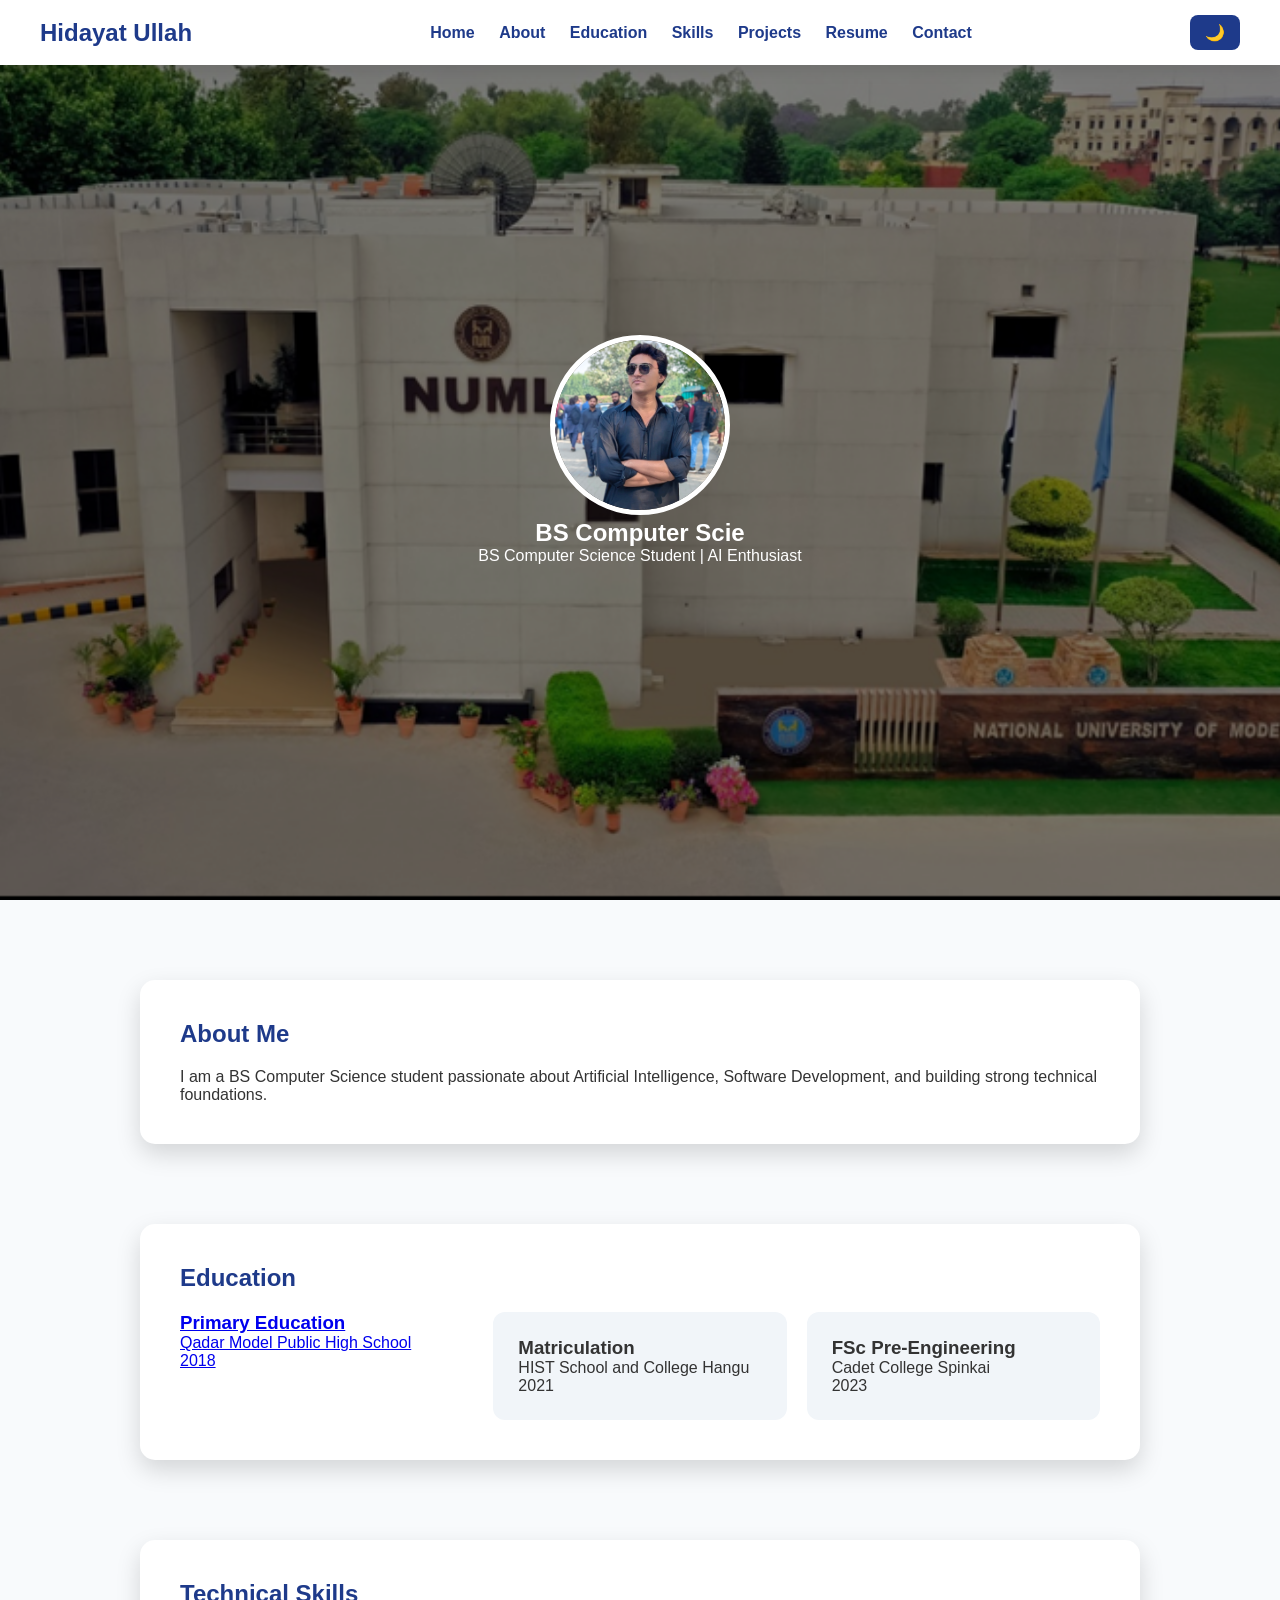
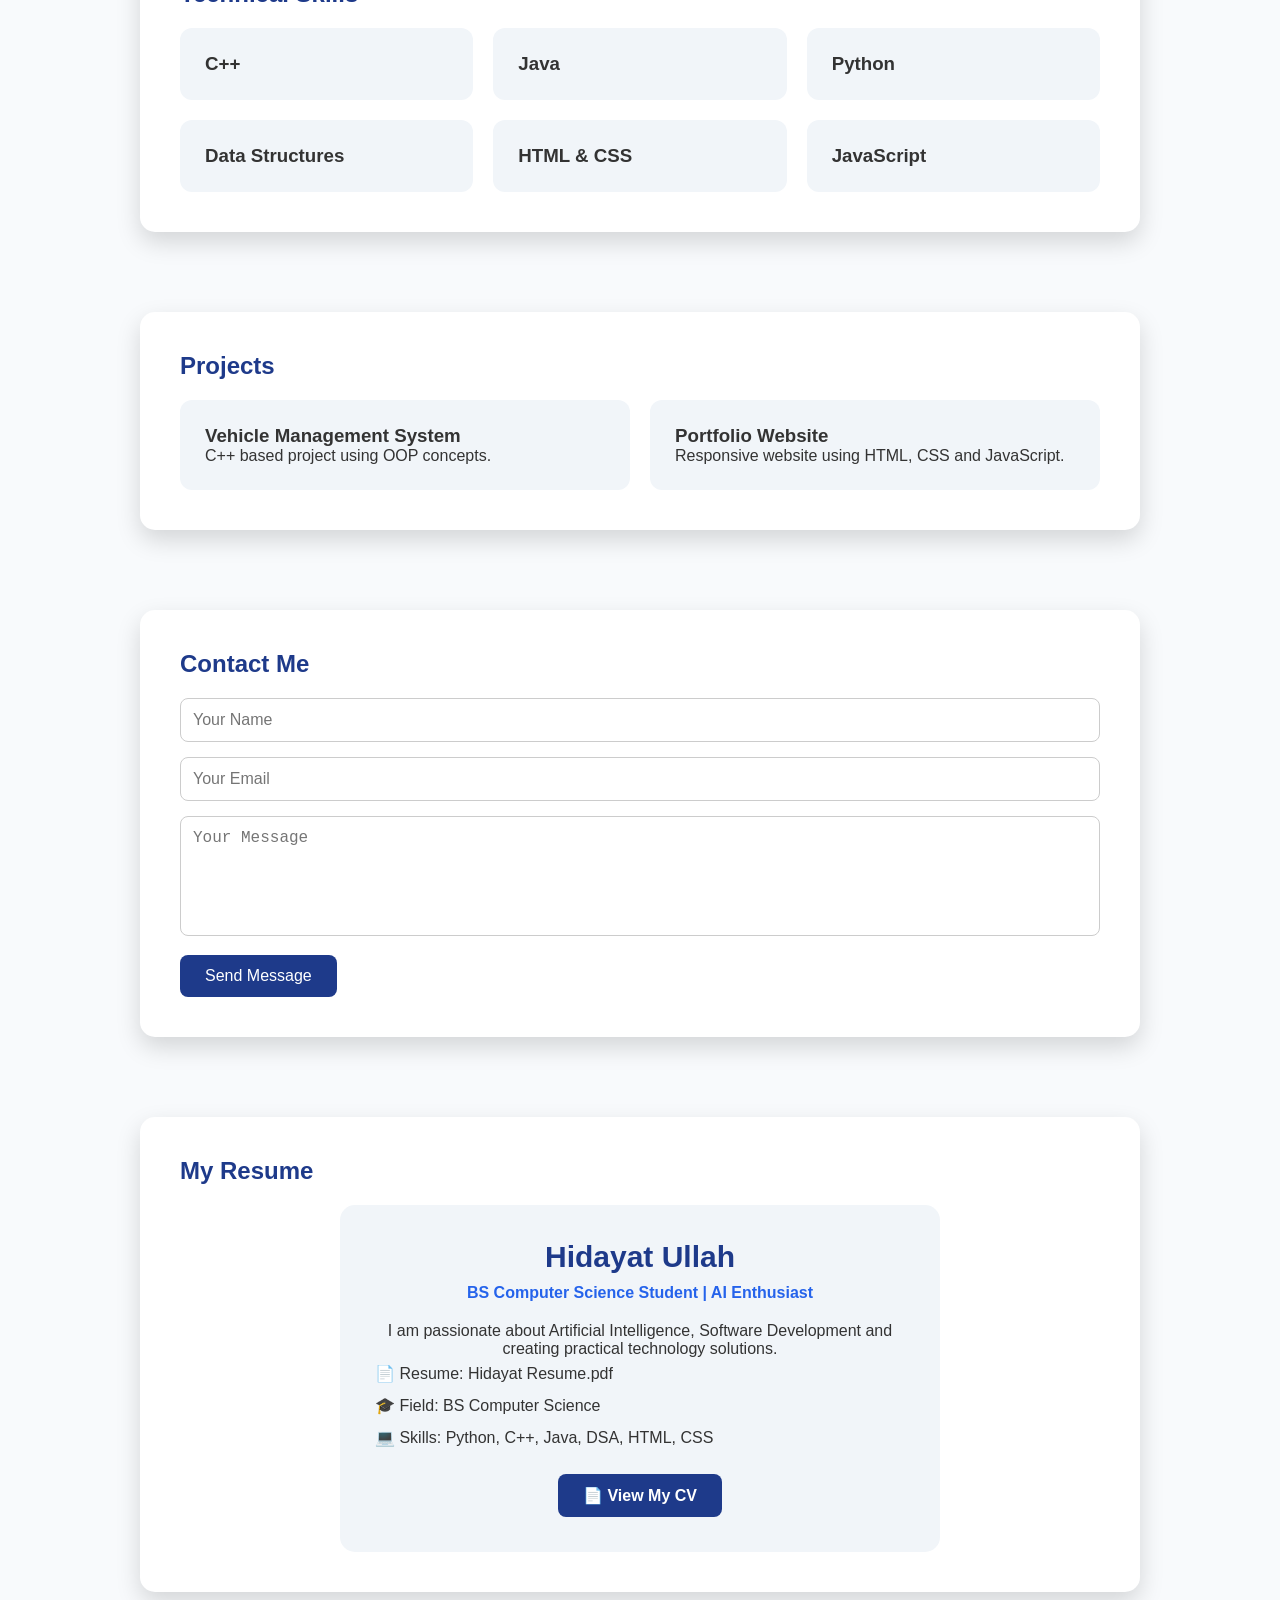
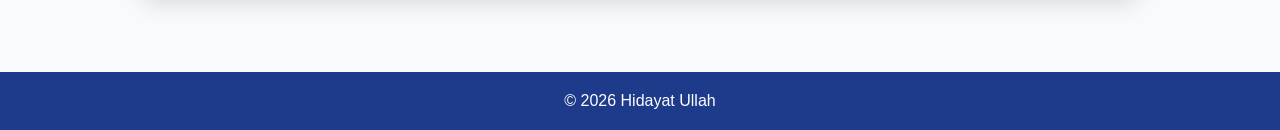
<file: index.html>
<!DOCTYPE html>
<html lang="en">

<head>

<meta charset="UTF-8">
<meta name="viewport" content="width=device-width, initial-scale=1.0">

<title>Hidayat Ullah | Portfolio</title>

<link rel="stylesheet" href="index.css">

</head>


<body>


<!-- ===============================
        HEADER / NAVIGATION
================================ -->

<header>

    <h2>Hidayat Ullah</h2>


    <nav>

        <a href="#numl">Home</a>

        <a href="#about">About</a>

        <a href="#education">Education</a>

        <a href="#skills">Skills</a>

        <a href="#projects">Projects</a>

        <a href="#resume">Resume</a>

        <a href="#contact">Contact</a>

    </nav>


    <button class="dark-toggle" onclick="toggleDarkMode()">
        🌙
    </button>


</header>




<!-- ===============================
        HERO SECTION
================================ -->

<section class="numl-hero" id="numl">


    <div class="numl-content">


        <img src="profile.jpg" class="profile-pic">


        <h1 id="typing"></h1>


        <p>
            BS Computer Science Student | AI Enthusiast
        </p>


    </div>


</section>





<!-- ===============================
        ABOUT SECTION
================================ -->

<section class="section" id="about">


<h2>About Me</h2>


<p>

I am a BS Computer Science student passionate about
Artificial Intelligence, Software Development,
and building strong technical foundations.

</p>


</section>







<!-- ===============================
        EDUCATION SECTION
================================ -->


<section class="section" id="education">


<h2>Education</h2>



<div class="grid">



<!-- Primary Education -->

<a href="primary.html">


<h3>
Primary Education
</h3>


<p>
Qadar Model Public High School
</p>


<p>
2018
</p>


</a>





<!-- Matric Education -->

<a href="matric.html" class="card">


<h3>
Matriculation
</h3>


<p>
HIST School and College Hangu
</p>


<p>
2021
</p>


</a>






<!-- FSc Education -->

<a href="fsc.html" class="card">


<h3>
FSc Pre-Engineering
</h3>


<p>
Cadet College Spinkai
</p>


<p>
2023
</p>


</a>



</div>


</section>








<!-- ===============================
        SKILLS SECTION
================================ -->


<section class="section" id="skills">


<h2>
Technical Skills
</h2>



<div class="grid">


<div class="card">

<h3>
C++
</h3>

</div>



<div class="card">

<h3>
Java
</h3>

</div>




<div class="card">

<h3>
Python
</h3>

</div>




<div class="card">

<h3>
Data Structures
</h3>

</div>




<div class="card">

<h3>
HTML & CSS
</h3>

</div>



<div class="card">

<h3>
JavaScript
</h3>

</div>



</div>


</section>








<!-- ===============================
        PROJECT SECTION
================================ -->


<section class="section" id="projects">


<h2>
Projects
</h2>



<div class="grid">



<div class="card">


<h3>
Vehicle Management System
</h3>


<p>
C++ based project using OOP concepts.
</p>


</div>






<div class="card">


<h3>
Portfolio Website
</h3>


<p>
Responsive website using HTML, CSS and JavaScript.
</p>


</div>






</div>


</section>









<!-- ===============================
        CONTACT SECTION
================================ -->


<section class="section" id="contact">


<h2>
Contact Me
</h2>



<form id="contactForm">


<input 
type="text"
id="name"
placeholder="Your Name"
required>



<input
type="email"
id="email"
placeholder="Your Email"
required>



<textarea
id="message"
placeholder="Your Message"
required>
</textarea>



<button type="submit">
Send Message
</button>



</form>


<p id="formMessage"></p>



</section>









<!-- ===============================
        RESUME SECTION
================================ -->


<section class="section" id="resume">


<h2>
My Resume
</h2>



<div class="resume-card">



<h3>
Hidayat Ullah
</h3>




<h4>
BS Computer Science Student | AI Enthusiast
</h4>




<p>

I am passionate about Artificial Intelligence,
Software Development and creating practical
technology solutions.

</p>




<p class="resume-info">


📄 Resume: Hidayat Resume.pdf

<br>

🎓 Field: BS Computer Science

<br>

💻 Skills: Python, C++, Java, DSA, HTML, CSS


</p>





<a href="Hidayat_Resume.pdf" 
target="_blank"
class="resume-btn">


📄 View My CV


</a>




</div>


</section>









<!-- ===============================
        FOOTER
================================ -->


<footer>


<p>
© 2026 Hidayat Ullah
</p>


</footer>





<!-- ===============================
        BACK TO TOP BUTTON
================================ -->


<button id="topBtn">

↑

</button>






<script src="index.js"></script>


</body>

</html>
</file>
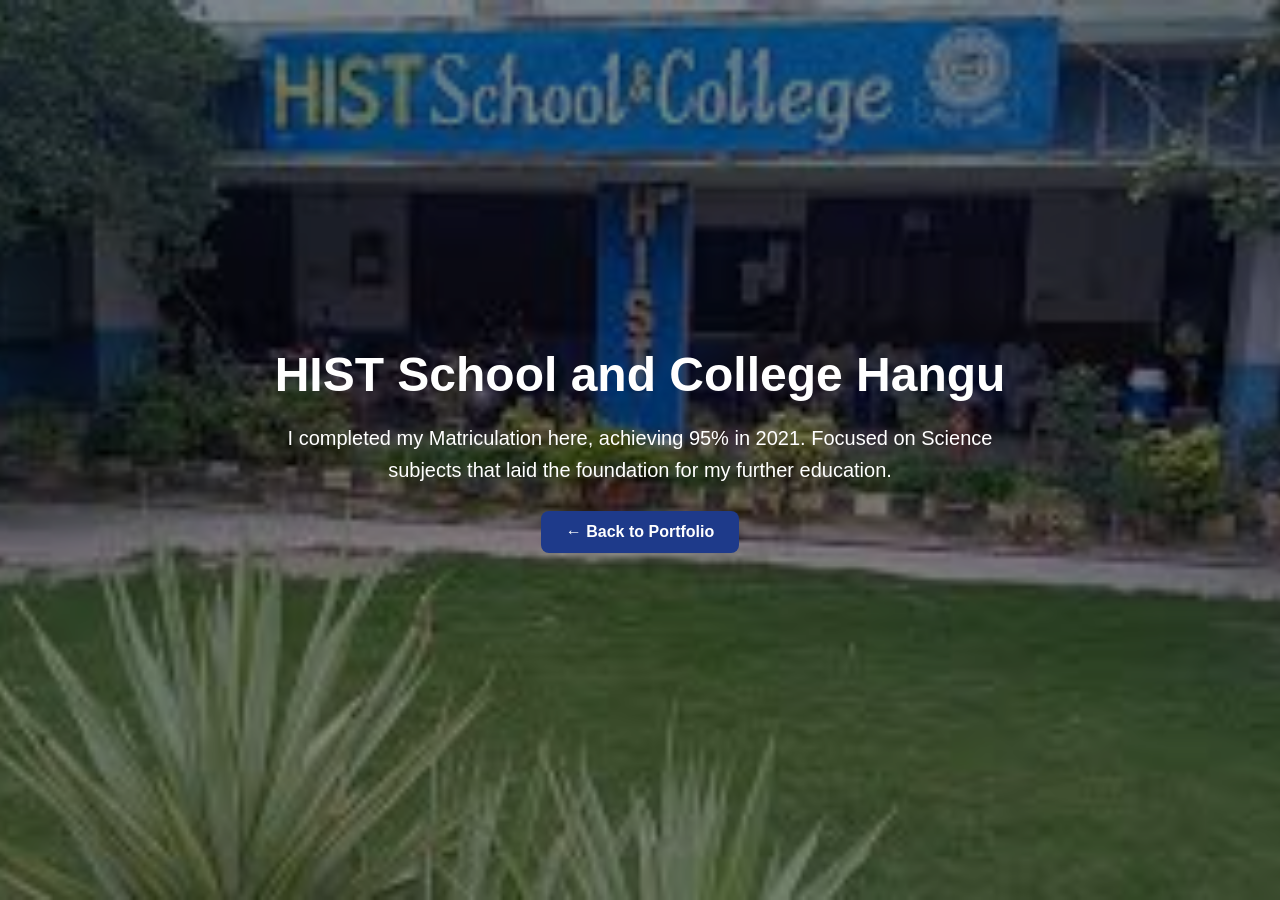
<file: matric.html>
<!DOCTYPE html>
<html lang="en">

<head>

<meta charset="UTF-8">
<meta name="viewport" content="width=device-width, initial-scale=1.0">

<title>Matriculation | HIST School and College Hangu</title>

<link rel="stylesheet" href="matric.css">

</head>


<body>

<section class="hero">

    <div class="hero-content">

        <h1>HIST School and College Hangu</h1>

        <p>
            I completed my Matriculation here, achieving 95% in 2021.
            Focused on Science subjects that laid the foundation for my further education.
        </p>


        <a href="index.html">
            ← Back to Portfolio
        </a>

    </div>

</section>


<script src="matric.js"></script>

</body>

</html>
</file>
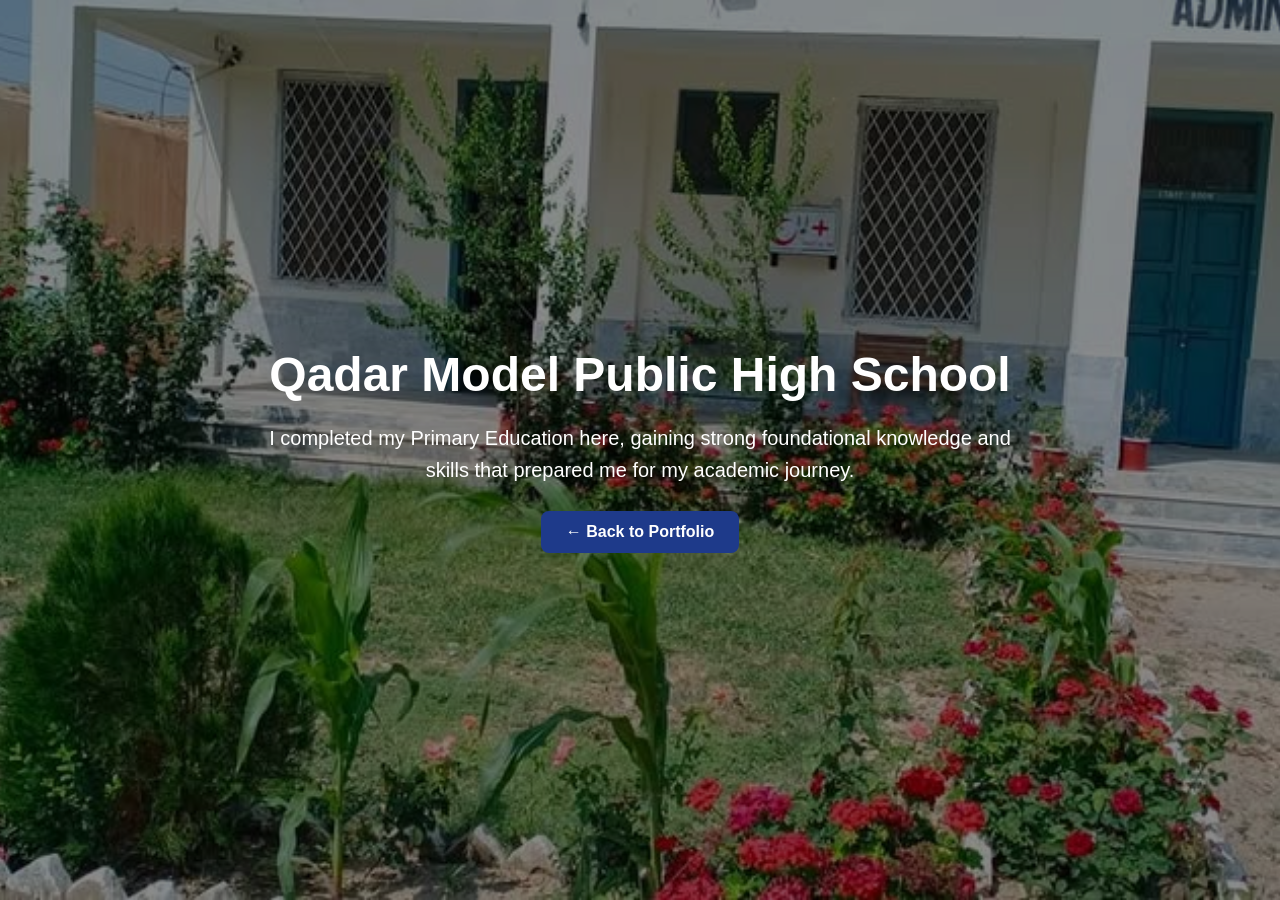
<file: primary.html>
<!DOCTYPE html>
<html lang="en">

<head>

<meta charset="UTF-8">

<meta name="viewport" content="width=device-width, initial-scale=1.0">

<title>Primary Education | Qadar Model Public High School</title>

<link rel="stylesheet" href="primary.css">

</head>


<body>


<section class="hero">

    <div class="hero-content">

        <h1>Qadar Model Public High School</h1>


        <p>
            I completed my Primary Education here, gaining strong foundational 
            knowledge and skills that prepared me for my academic journey.
        </p>


        <a href="index.html">
            ← Back to Portfolio
        </a>


    </div>

</section>



<script src="primary.js"></script>

</body>

</html>
</file>
<file: index.css>
/* =================================
        GLOBAL SETTINGS
================================= */

*{

    margin:0;
    padding:0;
    box-sizing:border-box;
    scroll-behavior:smooth;

}


body{

    font-family:'Segoe UI', sans-serif;

    color:#333;

    background:#f8fafc;

    transition:0.4s;

}



/* =================================
        HEADER / NAVBAR
================================= */


header{

    background:white;

    padding:15px 40px;

    display:flex;

    justify-content:space-between;

    align-items:center;

    position:fixed;

    width:100%;

    top:0;

    z-index:1000;

    box-shadow:0 5px 15px rgba(0,0,0,0.1);

}



header h2{

    color:#1e3a8a;

}



nav a{


    margin-left:20px;

    text-decoration:none;

    color:#1e3a8a;

    font-weight:600;

    transition:0.3s;

}



nav a:hover{

    color:#2563eb;

}



.dark-toggle{


    padding:8px 15px;

    border:none;

    border-radius:8px;

    background:#1e3a8a;

    color:white;

    cursor:pointer;


}






/* =================================
        HERO SECTION
================================= */


.numl-hero{


    height:100vh;

    width:100%;


    background:url("numl-cover.jpg")
    center/cover no-repeat;


    display:flex;

    justify-content:center;

    align-items:center;

    text-align:center;

    color:white;

    position:relative;


}




.numl-hero::after{


    content:"";

    position:absolute;

    width:100%;

    height:100%;

    background:rgba(0,0,0,0.5);


}




.numl-content{


    position:relative;

    z-index:2;


}





.profile-pic{


    width:180px;

    height:180px;

    border-radius:50%;

    object-fit:cover;

    border:5px solid white;

    transition:0.4s;


}




.profile-pic:hover{

    transform:scale(1.1);

}







/* =================================
        SECTIONS
================================= */


.section{


    max-width:1000px;

    margin:80px auto;

    padding:40px;

    background:white;

    border-radius:15px;

    box-shadow:
    0 10px 25px rgba(0,0,0,0.15);



    opacity:0;

    transform:translateY(50px);


    transition:0.7s;


}




.section.show{


    opacity:1;

    transform:translateY(0);


}





.section h2{


    color:#1e3a8a;

    margin-bottom:20px;


}





/* =================================
        CARDS
================================= */


.grid{


    display:grid;

    grid-template-columns:
    repeat(auto-fit,minmax(250px,1fr));


    gap:20px;


}



.card{


    background:#f1f5f9;

    padding:25px;

    border-radius:12px;

    text-decoration:none;

    color:inherit;

    transition:0.3s;


}



.card:hover{


    transform:translateY(-8px);

    background:#e0e7ff;


}





/* =================================
        CONTACT FORM
================================= */


input,
textarea{


    width:100%;

    padding:12px;

    margin-bottom:15px;

    border-radius:8px;

    border:1px solid #ccc;

    font-size:16px;


}



textarea{


    height:120px;

    resize:none;


}




button{


    padding:12px 25px;

    border:none;

    border-radius:8px;

    background:#1e3a8a;

    color:white;

    cursor:pointer;

    font-size:16px;


}



button:hover{


    background:#2563eb;


}





/* =================================
        RESUME SECTION
================================= */


.resume-card{


    max-width:600px;

    margin:auto;

    padding:35px;

    background:#f1f5f9;

    border-radius:15px;

    text-align:center;

    transition:0.3s;


}




.resume-card:hover{


    transform:translateY(-8px);


}



.resume-card h3{


    font-size:30px;

    color:#1e3a8a;

    margin-bottom:10px;


}




.resume-card h4{


    color:#2563eb;

    margin-bottom:20px;


}



.resume-info{


    text-align:left;

    line-height:2;

}




.resume-btn{


    display:inline-block;

    margin-top:20px;

    padding:12px 25px;

    background:#1e3a8a;

    color:white;

    border-radius:8px;

    text-decoration:none;

    font-weight:600;


}



.resume-btn:hover{


    background:#2563eb;


}








/* =================================
        FOOTER
================================= */


footer{


    background:#1e3a8a;

    color:white;

    text-align:center;

    padding:20px;


}








/* =================================
        DARK MODE
================================= */


.dark-mode{


    background:#0f172a;

    color:white;


}




.dark-mode header{


    background:#1e293b;


}




.dark-mode nav a{


    color:white;


}



.dark-mode .section{


    background:#1e293b;

    color:white;


}



.dark-mode .card{


    background:#334155;

    color:white;


}



.dark-mode .card:hover{


    background:#475569;


}




.dark-mode .resume-card{


    background:#334155;


}






.dark-mode input,
.dark-mode textarea{


    background:#334155;

    color:white;

}







/* =================================
        BACK TO TOP BUTTON
================================= */


#topBtn{


    position:fixed;

    bottom:30px;

    right:30px;


    display:none;


    width:45px;

    height:45px;

    border-radius:50%;


    font-size:22px;


}

section{

    scroll-margin-top:100px;

}






/* =================================
        MOBILE RESPONSIVE
================================= */


@media(max-width:768px){


header{

    padding:15px 20px;

    flex-direction:column;

    position:fixed;

}



header h2{

    font-size:22px;

}



nav{

    display:flex;

    flex-wrap:wrap;

    justify-content:center;

    margin-top:15px;

}



nav a{

    margin:5px 10px;

    font-size:14px;

}



.dark-toggle{

    margin-top:10px;

}



.numl-hero{

    height:100vh;

    padding:20px;

}



.numl-content h1{

    font-size:28px;

}



.numl-content p{

    font-size:15px;

}



.profile-pic{

    width:140px;

    height:140px;

}



.section{

    margin:40px 15px;

    padding:20px;

}



.grid{

    grid-template-columns:1fr;

}



.card{

    width:100%;

}



.resume-card{

    padding:25px;

}



.resume-card h3{

    font-size:25px;

}



input,
textarea{

    font-size:14px;

}



#topBtn{

    right:20px;

    bottom:20px;

}



}
</file>
<file: matric.css>
* {
    margin: 0;
    padding: 0;
    box-sizing: border-box;
}


body, html {

    height: 100%;
    font-family: 'Segoe UI', sans-serif;

}


/* Hero Section */

.hero {

    position: relative;
    width: 100%;
    height: 100vh;

    background: url('hist-cover.jpg') center/cover no-repeat;

    display: flex;
    align-items: center;
    justify-content: center;

    text-align: center;
    color: white;

}


/* Dark Overlay */

.hero::after {

    content: '';

    position: absolute;

    top:0;
    left:0;

    width:100%;
    height:100%;

    background-color: rgba(0,0,0,0.45);

}


/* Content */

.hero-content {

    position: relative;

    z-index: 2;

    max-width: 800px;

    padding: 20px;

}



.hero-content h1 {

    font-size: 48px;

    margin-bottom: 20px;

    font-weight: 700;

}



.hero-content p {

    font-size: 20px;

    line-height: 1.6;

    font-weight: 500;

}



/* Button */

.hero-content a {

    display: inline-block;

    margin-top: 25px;

    padding: 12px 25px;

    background: #1e3a8a;

    color: white;

    border-radius: 8px;

    text-decoration: none;

    font-weight: 600;

    transition: 0.3s;

}



.hero-content a:hover {

    background: #2563eb;

}
</file>
<file: primary.css>
* {

    margin:0;
    padding:0;
    box-sizing:border-box;

}



body, html {

    height:100%;
    font-family:'Segoe UI', sans-serif;

}



/* Full Page Hero */

.hero {

    position:relative;

    width:100%;

    height:100vh;

    background:url('qadar-cover.jpg') center/cover no-repeat;

    display:flex;

    align-items:center;

    justify-content:center;

    text-align:center;

    color:white;

}



.hero::after {

    content:'';

    position:absolute;

    top:0;
    left:0;

    width:100%;
    height:100%;

    background:rgba(0,0,0,0.45);

}




.hero-content {

    position:relative;

    z-index:2;

    max-width:800px;

    padding:20px;

}



.hero-content h1 {

    font-size:48px;

    margin-bottom:20px;

    font-weight:700;

}



.hero-content p {

    font-size:20px;

    line-height:1.6;

    font-weight:500;

}



.hero-content a {


    display:inline-block;

    margin-top:25px;

    padding:12px 25px;

    background:#1e3a8a;

    color:white;

    border-radius:8px;

    text-decoration:none;

    font-weight:600;

    transition:0.3s;


}



.hero-content a:hover {


    background:#2563eb;

    transform:translateY(-3px);


}
</file>
